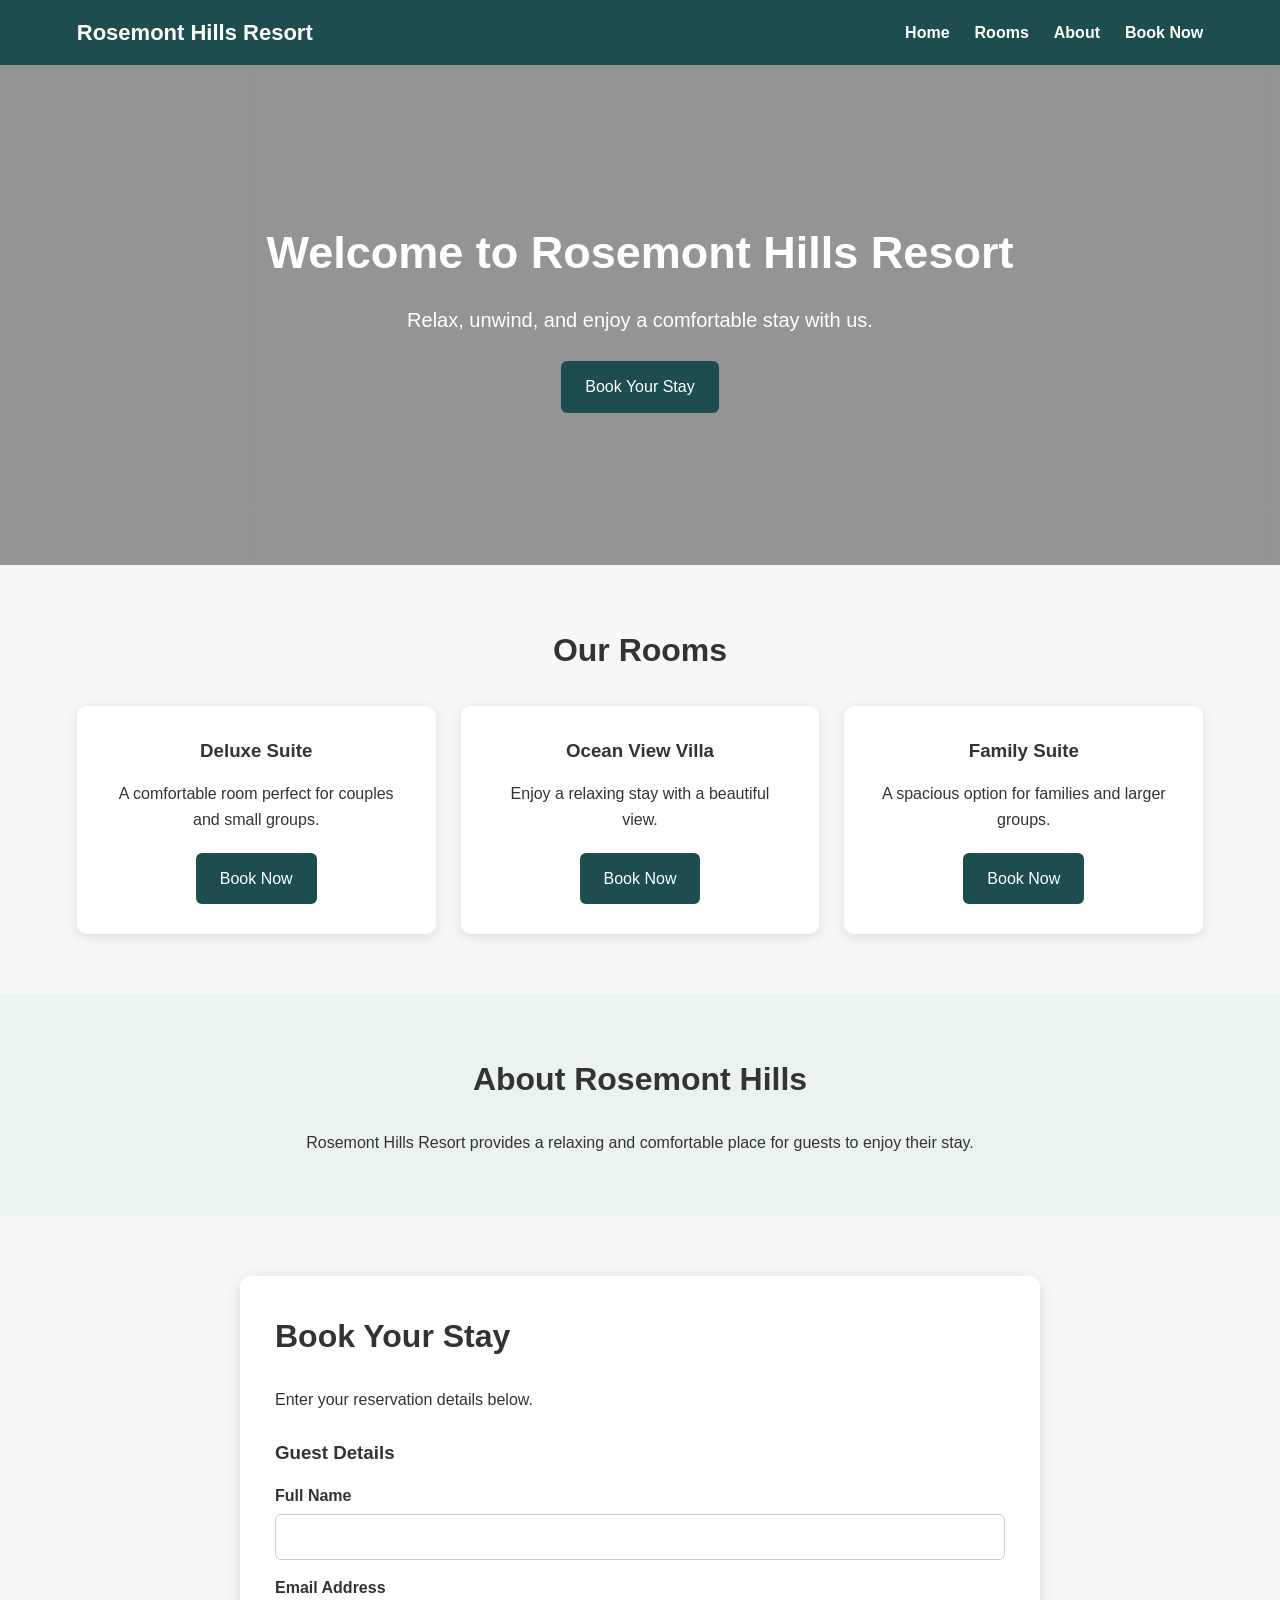
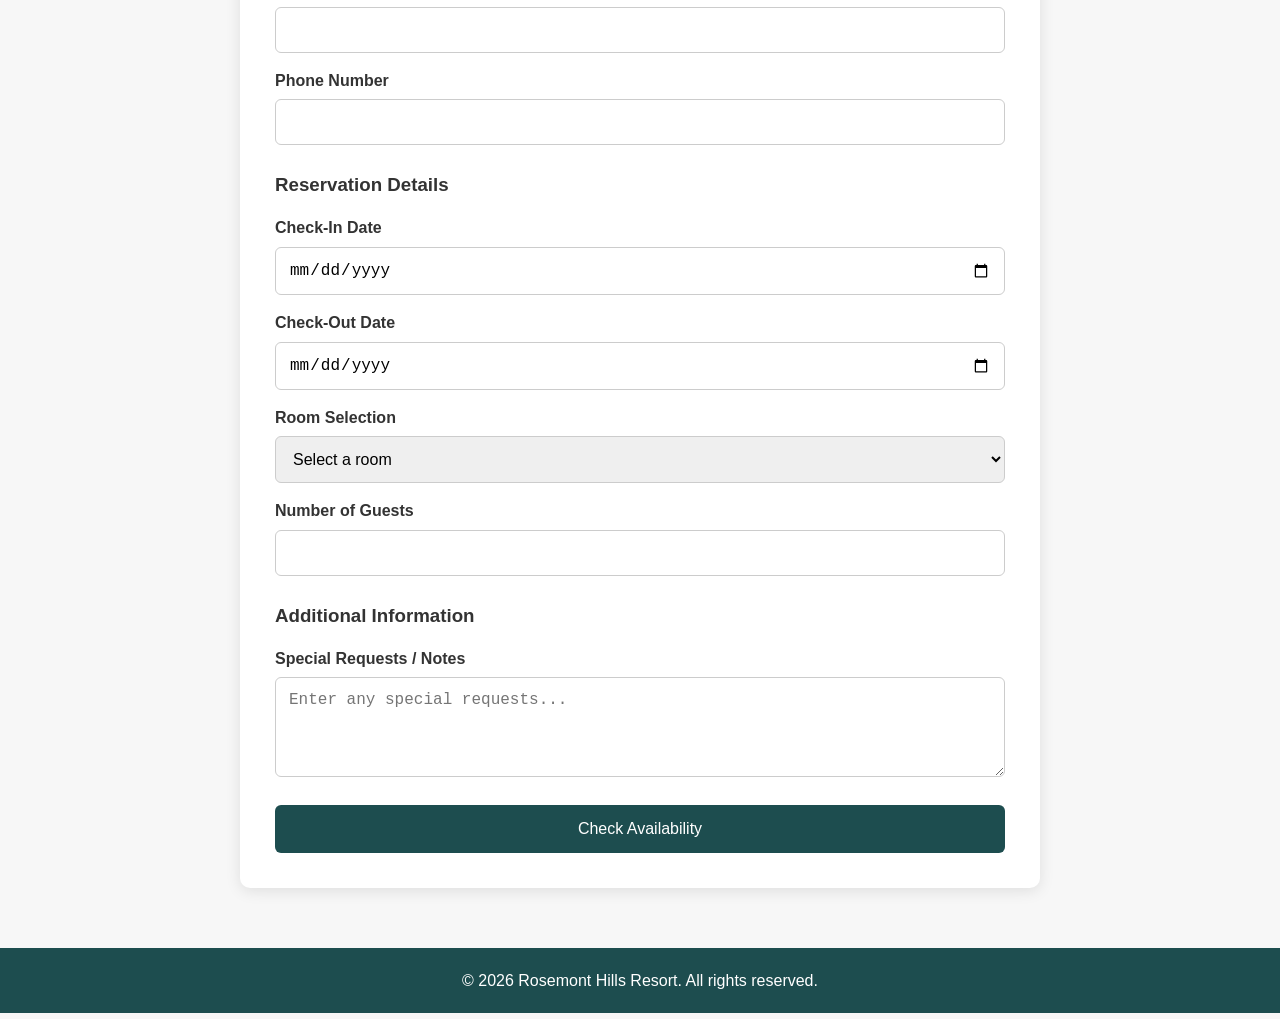
<file: index.html>
<!DOCTYPE html>
<html lang="en">
<head>
    <meta charset="UTF-8">
    <meta name="viewport" content="width=device-width, initial-scale=1.0">
    <title>Rosemont Hills Resort</title>

    <link rel="stylesheet" href="resort.css">
    <link rel="stylesheet" href="style.css">
</head>

<body>

    <!-- Navigation -->
    <nav>
        <div class="logo">Rosemont Hills Resort</div>

        <div class="nav-links">
            <a href="#home">Home</a>
            <a href="#rooms">Rooms</a>
            <a href="#about">About</a>
            <a href="#booking">Book Now</a>
        </div>
    </nav>

    <!-- Hero Section -->
    <section id="home" class="hero">
        <div class="hero-content">
            <h1>Welcome to Rosemont Hills Resort</h1>
            <p>Relax, unwind, and enjoy a comfortable stay with us.</p>
            <a href="#booking" class="btn">Book Your Stay</a>
        </div>
    </section>

    <!-- Rooms -->
    <section id="rooms" class="rooms">
        <h2>Our Rooms</h2>

        <div class="room-container">

            <div class="room-card">
                <h3>Deluxe Suite</h3>
                <p>A comfortable room perfect for couples and small groups.</p>
                <a href="#booking" class="btn">Book Now</a>
            </div>

            <div class="room-card">
                <h3>Ocean View Villa</h3>
                <p>Enjoy a relaxing stay with a beautiful view.</p>
                <a href="#booking" class="btn">Book Now</a>
            </div>

            <div class="room-card">
                <h3>Family Suite</h3>
                <p>A spacious option for families and larger groups.</p>
                <a href="#booking" class="btn">Book Now</a>
            </div>

        </div>
    </section>

    <!-- About -->
    <section id="about" class="about">
        <h2>About Rosemont Hills</h2>
        <p>
            Rosemont Hills Resort provides a relaxing and comfortable place
            for guests to enjoy their stay.
        </p>
    </section>

    <!-- Booking Form -->
    <section id="booking" class="booking-section">

        <div class="booking-card">

            <h2>Book Your Stay</h2>
            <p>Enter your reservation details below.</p>

            <form id="bookingForm" action="/" method="POST">

                <h3>Guest Details</h3>

                <label for="fullName">Full Name</label>
                <input
                    type="text"
                    id="fullName"
                    name="fullName"
                    required
                >

                <label for="email">Email Address</label>
                <input
                    type="email"
                    id="email"
                    name="email"
                    required
                >

                <label for="phone">Phone Number</label>
                <input
                    type="tel"
                    id="phone"
                    name="phone"
                    required
                >

                <h3>Reservation Details</h3>

                <label for="checkIn">Check-In Date</label>
                <input
                    type="date"
                    id="checkIn"
                    name="checkIn"
                    required
                >

                <label for="checkOut">Check-Out Date</label>
                <input
                    type="date"
                    id="checkOut"
                    name="checkOut"
                    required
                >

                <label for="room">Room Selection</label>
                <select id="room" name="room" required>
                    <option value="">Select a room</option>
                    <option value="Deluxe Suite">Deluxe Suite</option>
                    <option value="Ocean View Villa">Ocean View Villa</option>
                    <option value="Standard Room">Standard Room</option>
                    <option value="Family Suite">Family Suite</option>
                </select>

                <label for="guests">Number of Guests</label>
                <input
                    type="number"
                    id="guests"
                    name="guests"
                    min="1"
                    required
                >

                <h3>Additional Information</h3>

                <label for="requests">Special Requests / Notes</label>
                <textarea
                    id="requests"
                    name="requests"
                    rows="4"
                    placeholder="Enter any special requests..."
                ></textarea>

                <div id="message"></div>

                <button type="submit" class="submit-btn">
                    Check Availability
                </button>

            </form>

        </div>

    </section>

    <!-- Footer -->
    <footer>
        <p>© 2026 Rosemont Hills Resort. All rights reserved.</p>
    </footer>

    <script src="script.js"></script>

</body>
</html>
</file>
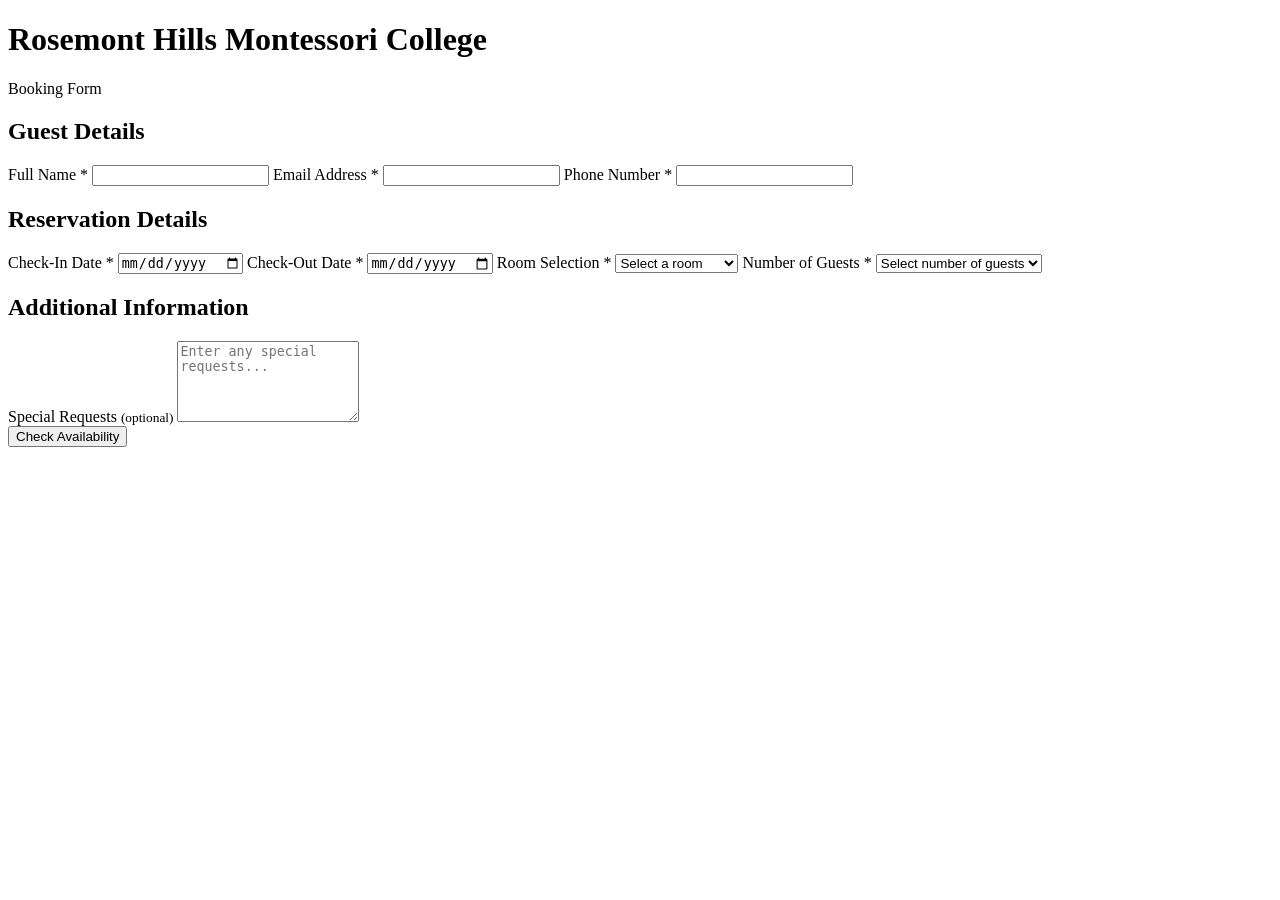
<file: booking-form.html.html>
<!DOCTYPE html>
<html lang="en">
<head>
  <meta charset="UTF-8">
  <meta name="viewport" content="width=device-width, initial-scale=1.0">
  <title>Rosemont Hills Montessori College - Booking Form</title>
  <link rel="stylesheet" href="style.css">
</head>

<body>

  <main class="container">

    <header class="site-header">
      <h1>Rosemont Hills Montessori College</h1>
      <p>Booking Form</p>
    </header>

    <form id="bookingForm">

      <section class="card">
        <h2>Guest Details</h2>

        <label for="fullName">Full Name *</label>
        <input type="text" id="fullName" required>

        <label for="email">Email Address *</label>
        <input type="email" id="email" required>

        <label for="phone">Phone Number *</label>
        <input type="tel" id="phone" required>
      </section>

      <section class="card">
        <h2>Reservation Details</h2>

        <label for="checkIn">Check-In Date *</label>
        <input type="date" id="checkIn" required>

        <label for="checkOut">Check-Out Date *</label>
        <input type="date" id="checkOut" required>

        <label for="roomType">Room Selection *</label>
        <select id="roomType" required>
          <option value="">Select a room</option>
          <option>Deluxe Suite</option>
          <option>Ocean View Villa</option>
          <option>Standard Room</option>
          <option>Family Suite</option>
        </select>

        <label for="guests">Number of Guests *</label>
        <select id="guests" required>
          <option value="">Select number of guests</option>
          <option>1 Adult</option>
          <option>2 Adults</option>
          <option>2 Adults, 1 Child</option>
          <option>2 Adults, 2 Children</option>
          <option>3 Adults</option>
          <option>4 Adults</option>
        </select>
      </section>

      <section class="card">
        <h2>Additional Information</h2>

        <label for="specialRequests">
          Special Requests <small>(optional)</small>
        </label>

        <textarea
          id="specialRequests"
          rows="5"
          placeholder="Enter any special requests..."
        ></textarea>
      </section>

      <div id="message"></div>

      <button type="submit">Check Availability</button>

    </form>

  </main>

  <script src="script.js"></script>

</body>
</html>
</file>
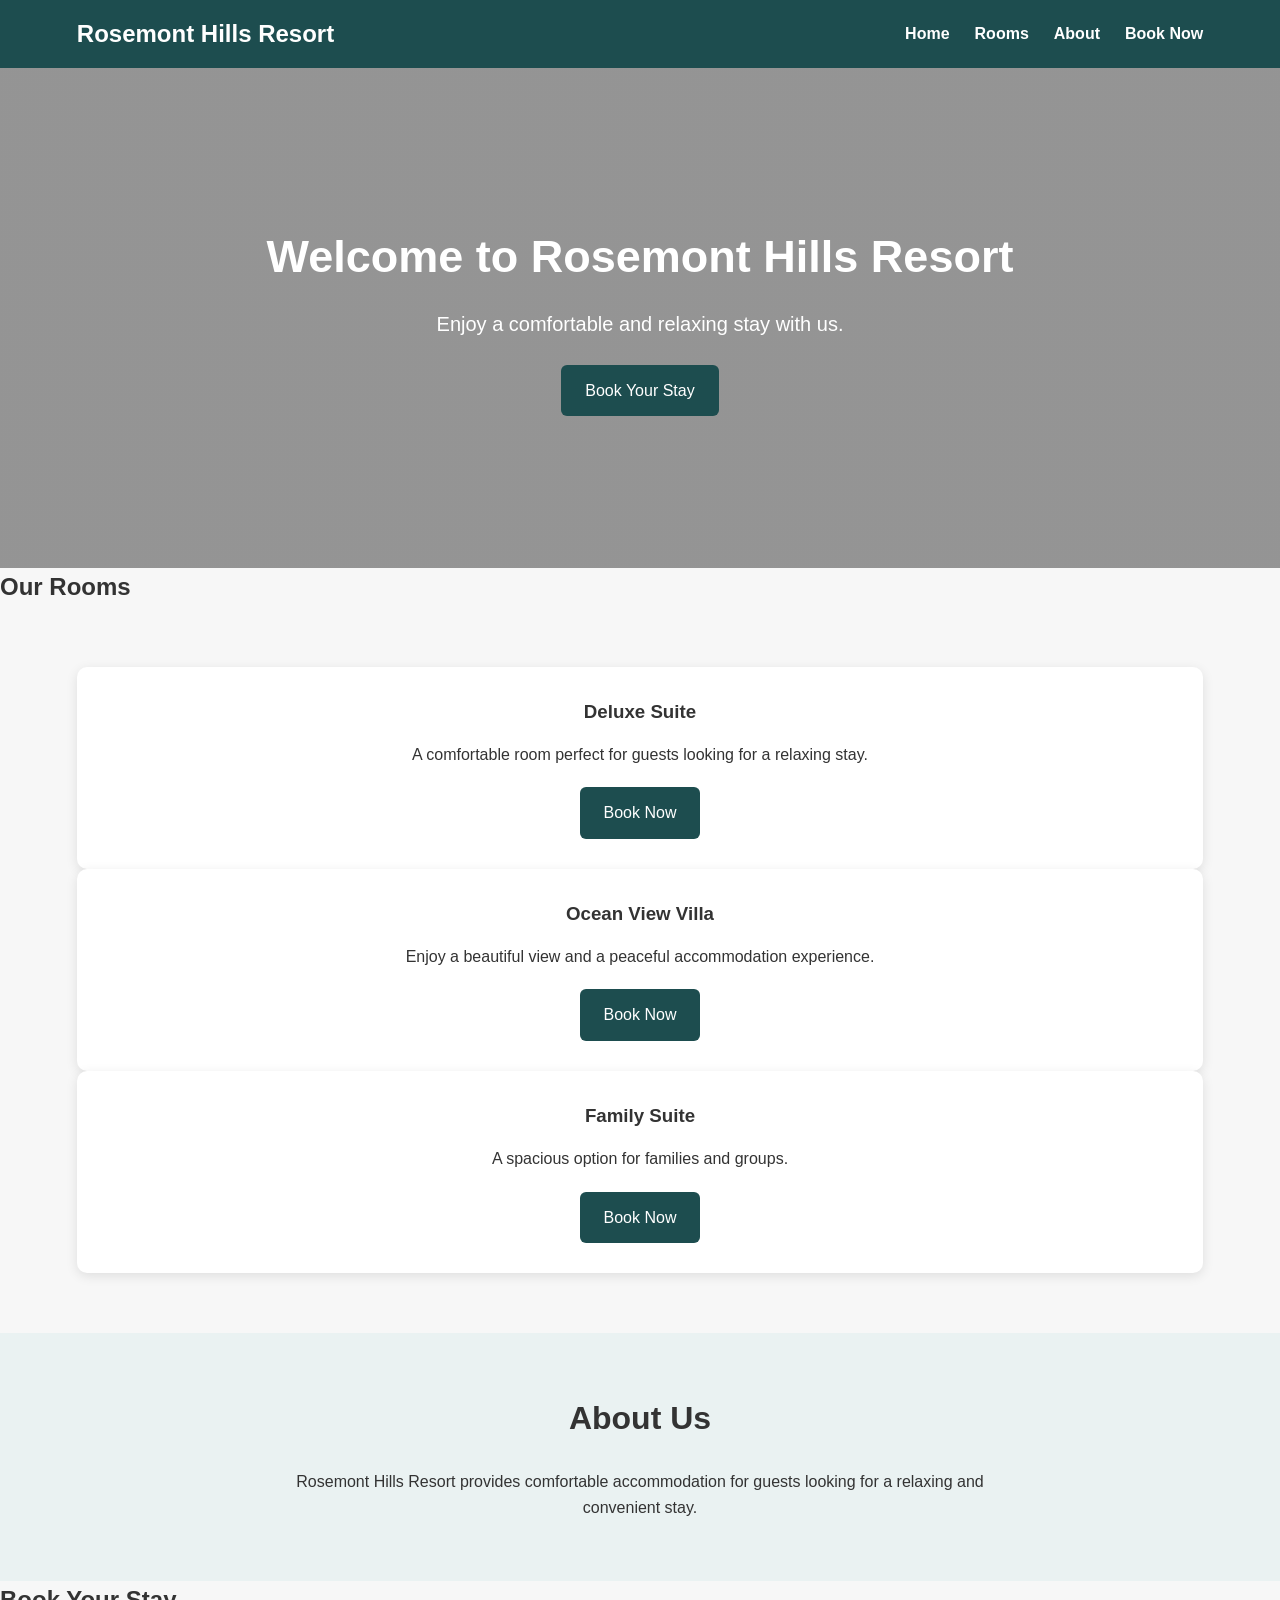
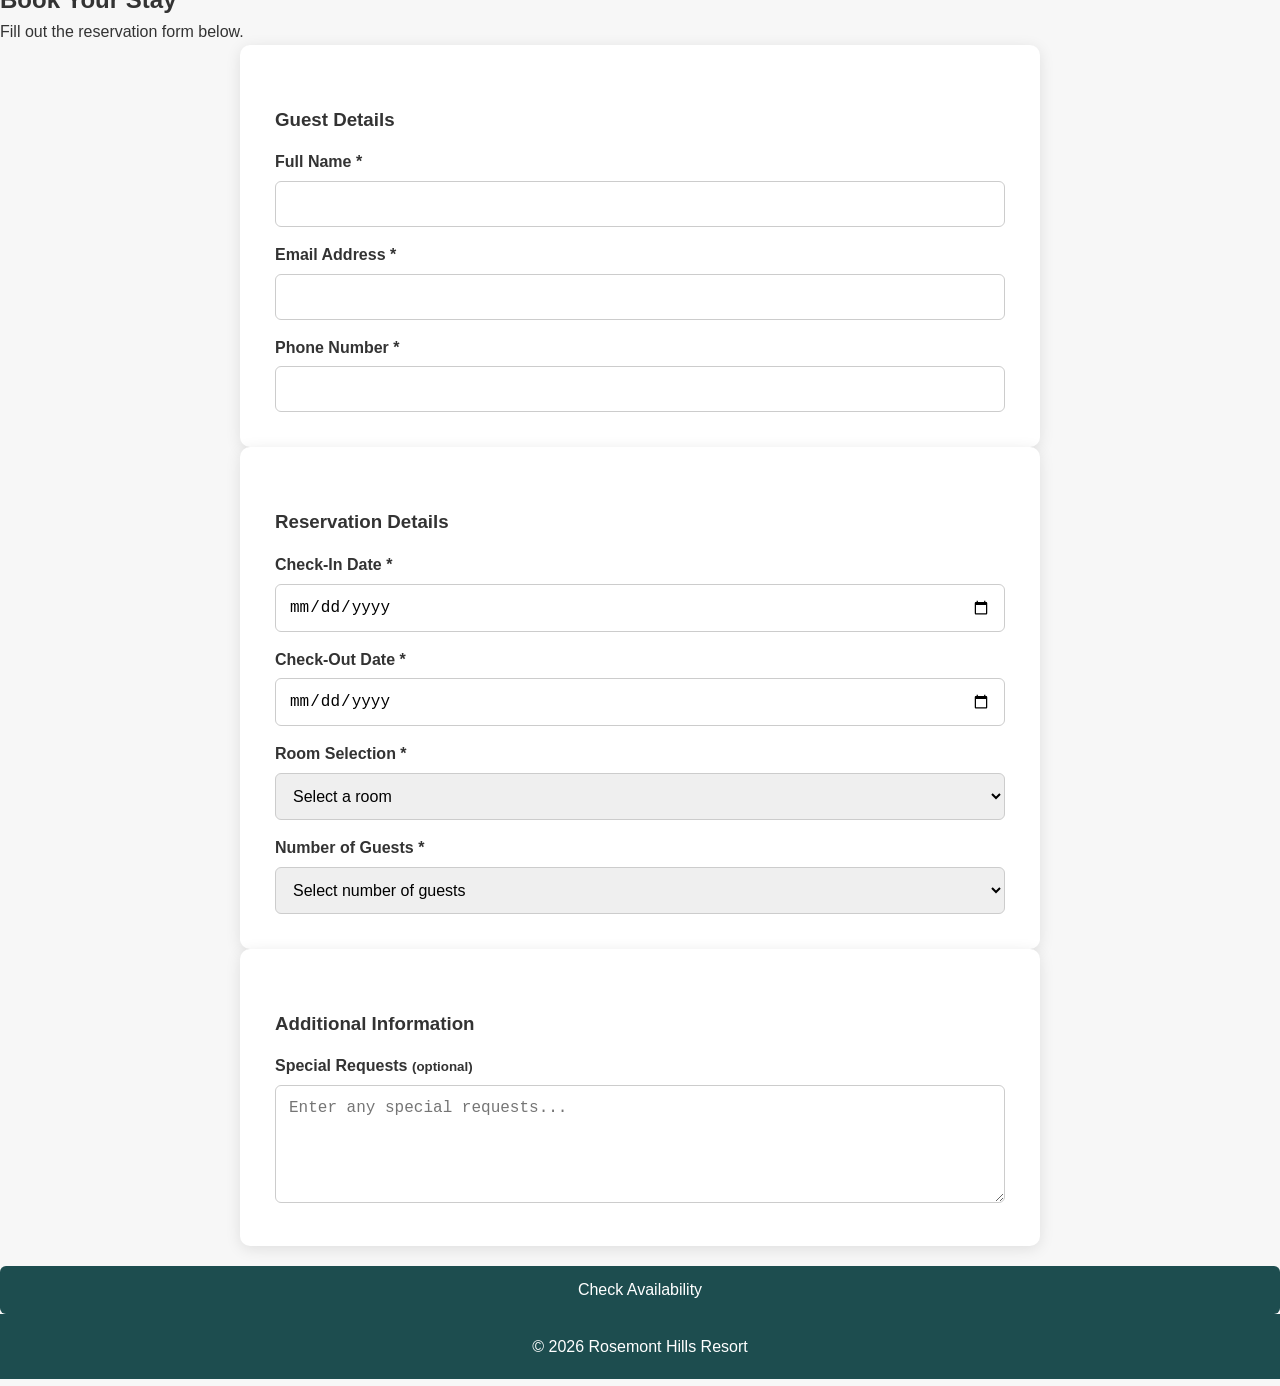
<file: index.html.html>
<!DOCTYPE html>
<html lang="en">
<head>
  <meta charset="UTF-8">
  <meta name="viewport" content="width=device-width, initial-scale=1.0">

  <title>Rosemont Hills Resort</title>

  <link rel="stylesheet" href="resort.css">
</head>

<body>

  <!-- NAVIGATION -->
  <nav>
    <h2>Rosemont Hills Resort</h2>

    <div class="nav-links">
      <a href="#home">Home</a>
      <a href="#rooms">Rooms</a>
      <a href="#about">About</a>
      <a href="#booking">Book Now</a>
    </div>
  </nav>


  <!-- HERO SECTION -->
  <section id="home" class="hero">

    <div class="hero-content">

      <h1>Welcome to Rosemont Hills Resort</h1>

      <p>
        Enjoy a comfortable and relaxing stay with us.
      </p>

      <a href="#booking" class="btn">
        Book Your Stay
      </a>

    </div>

  </section>


  <!-- ROOMS -->
  <section id="rooms" class="section">

    <h2>Our Rooms</h2>

    <div class="rooms">

      <div class="room-card">

        <h3>Deluxe Suite</h3>

        <p>
          A comfortable room perfect for guests looking
          for a relaxing stay.
        </p>

        <a href="#booking" class="btn">
          Book Now
        </a>

      </div>


      <div class="room-card">

        <h3>Ocean View Villa</h3>

        <p>
          Enjoy a beautiful view and a peaceful
          accommodation experience.
        </p>

        <a href="#booking" class="btn">
          Book Now
        </a>

      </div>


      <div class="room-card">

        <h3>Family Suite</h3>

        <p>
          A spacious option for families and groups.
        </p>

        <a href="#booking" class="btn">
          Book Now
        </a>

      </div>

    </div>

  </section>


  <!-- ABOUT -->
  <section id="about" class="section about">

    <h2>About Us</h2>

    <p>
      Rosemont Hills Resort provides comfortable
      accommodation for guests looking for a relaxing
      and convenient stay.
    </p>

  </section>


  <!-- BOOKING FORM -->
  <section id="booking" class="section">

    <h2>Book Your Stay</h2>

    <p>
      Fill out the reservation form below.
    </p>

    <form id="bookingForm" action="/" method="POST">

  <div class="booking-card">

    <h3>Guest Details</h3>

    <label for="fullName">Full Name *</label>
    <input type="text" id="fullName" required>

    <label for="email">Email Address *</label>
    <input type="email" id="email" required>

    <label for="phone">Phone Number *</label>
    <input type="tel" id="phone" required>

  </div>


  <div class="booking-card">

    <h3>Reservation Details</h3>

    <label for="checkIn">Check-In Date *</label>
    <input type="date" id="checkIn" required>

    <label for="checkOut">Check-Out Date *</label>
    <input type="date" id="checkOut" required>

    <label for="roomType">Room Selection *</label>

    <select id="roomType" required>

      <option value="">
        Select a room
      </option>

      <option>
        Deluxe Suite
      </option>

      <option>
        Ocean View Villa
      </option>

      <option>
        Standard Room
      </option>

      <option>
        Family Suite
      </option>

    </select>


    <label for="guests">
      Number of Guests *
    </label>

    <select id="guests" required>

      <option value="">
        Select number of guests
      </option>

      <option>1 Adult</option>
      <option>2 Adults</option>
      <option>2 Adults, 1 Child</option>
      <option>2 Adults, 2 Children</option>
      <option>3 Adults</option>
      <option>4 Adults</option>

    </select>

  </div>


  <div class="booking-card">

    <h3>Additional Information</h3>

    <label for="specialRequests">
      Special Requests
      <small>(optional)</small>
    </label>

    <textarea
      id="specialRequests"
      rows="5"
      placeholder="Enter any special requests..."
    ></textarea>

  </div>


  <div id="message"></div>

  <button type="submit" class="submit-btn">
    Check Availability
  </button>

</form>

  </section>


  <footer>

    <p>
      © 2026 Rosemont Hills Resort
    </p>
  </footer>
 
  <script src="script.js"></script>

</body>
</html>
</file>
<file: resort.css>
* {
    box-sizing: border-box;
    margin: 0;
    padding: 0;
}

html {
    scroll-behavior: smooth;
}

body {
    font-family: Arial, sans-serif;
    line-height: 1.6;
    color: #333;
    background: #f7f7f7;
}

/* Navigation */
nav {
    background: #1d4d4f;
    color: white;
    padding: 15px 6%;
    display: flex;
    justify-content: space-between;
    align-items: center;
    position: sticky;
    top: 0;
    z-index: 1000;
}

.logo {
    font-size: 22px;
    font-weight: bold;
}

.nav-links {
    display: flex;
    gap: 25px;
}

.nav-links a {
    color: white;
    text-decoration: none;
    font-weight: bold;
}

.nav-links a:hover {
    text-decoration: underline;
}

/* Hero */
.hero {
    min-height: 500px;
    display: flex;
    align-items: center;
    justify-content: center;
    text-align: center;
    padding: 40px 20px;

    background-image:
        linear-gradient(rgba(0,0,0,0.4), rgba(0,0,0,0.4)),
        url("https://images.unsplash.com/photo-1564501049412-61c2a3083791?auto=format&fit=crop&w=1600&q=80");

    background-size: cover;
    background-position: center;
    color: white;
}

.hero-content h1 {
    font-size: 45px;
    margin-bottom: 15px;
}

.hero-content p {
    font-size: 20px;
    margin-bottom: 25px;
}

/* Buttons */
.btn,
.submit-btn {
    display: inline-block;
    background: #1d4d4f;
    color: white;
    border: none;
    padding: 13px 24px;
    border-radius: 6px;
    text-decoration: none;
    font-size: 16px;
    cursor: pointer;
}

.btn:hover,
.submit-btn:hover {
    opacity: 0.85;
}

/* Rooms */
.rooms {
    padding: 60px 6%;
    text-align: center;
}

.rooms h2,
.about h2,
.booking-section h2 {
    margin-bottom: 25px;
    font-size: 32px;
}

.room-container {
    display: grid;
    grid-template-columns: repeat(3, 1fr);
    gap: 25px;
    margin-top: 30px;
}

.room-card {
    background: white;
    padding: 30px;
    border-radius: 10px;
    box-shadow: 0 3px 12px rgba(0,0,0,0.1);
}

.room-card h3 {
    margin-bottom: 15px;
}

.room-card p {
    margin-bottom: 20px;
}

/* About */
.about {
    padding: 60px 10%;
    text-align: center;
    background: #eaf2f2;
}

.about p {
    max-width: 700px;
    margin: auto;
}

/* Booking */
.booking-section {
    padding: 60px 6%;
}

.booking-card {
    max-width: 800px;
    margin: auto;
    background: white;
    padding: 35px;
    border-radius: 10px;
    box-shadow: 0 3px 15px rgba(0,0,0,0.1);
}

.booking-card > p {
    margin-bottom: 25px;
}

.booking-card h3 {
    margin: 25px 0 15px;
}

.booking-card label {
    display: block;
    margin-top: 15px;
    margin-bottom: 6px;
    font-weight: bold;
}

.booking-card input,
.booking-card select,
.booking-card textarea {
    width: 100%;
    padding: 13px;
    border: 1px solid #ccc;
    border-radius: 6px;
    font-size: 16px;
}

.booking-card textarea {
    resize: vertical;
}

.submit-btn {
    width: 100%;
    margin-top: 20px;
    min-height: 48px;
}

/* Footer */
footer {
    background: #1d4d4f;
    color: white;
    text-align: center;
    padding: 20px;
}

/* Mobile */
@media (max-width: 768px) {

    nav {
        flex-direction: column;
        gap: 12px;
    }

    .nav-links {
        gap: 12px;
        flex-wrap: wrap;
        justify-content: center;
    }

    .hero {
        min-height: 450px;
    }

    .hero-content h1 {
        font-size: 32px;
    }

    .hero-content p {
        font-size: 17px;
    }

    .room-container {
        grid-template-columns: 1fr;
    }

    .booking-card {
        padding: 25px 20px;
    }
}
</file>
<file: style.css>
/* Booking Form */

.booking-card form {
    width: 100%;
}

.booking-card input:focus,
.booking-card select:focus,
.booking-card textarea:focus {
    outline: 2px solid #1d4d4f;
    border-color: #1d4d4f;
}

#message {
    margin-top: 15px;
    padding: 10px;
    border-radius: 5px;
    display: none;
}

#message.success {
    display: block;
    background: #dff0d8;
    color: #2e6b2e;
}

#message.error {
    display: block;
    background: #f8d7da;
    color: #842029;
}

.error-input {
    border: 2px solid #dc3545 !important;
}
</file>
